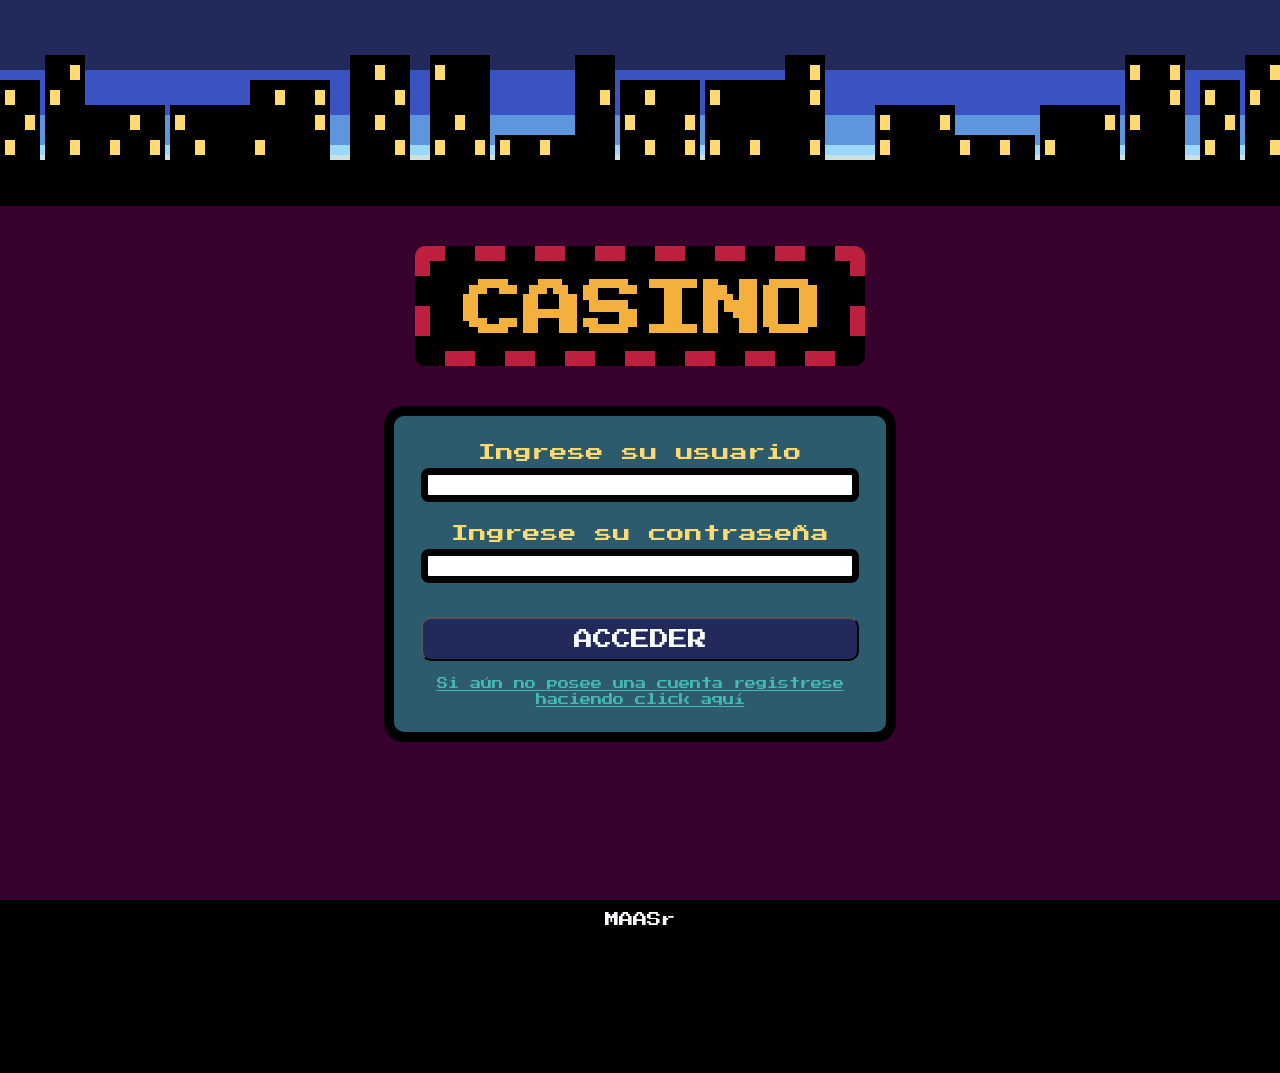
<file: web/Casino_Web-main/index.html>
<!DOCTYPE html>
<html lang="es">

<head>
    <title>Casino Web</title>

    <!-- inserción de icono miniatura de la página web -->
    <link rel="icon" type="image/x-icon" href="imagenes//imgGeneral/iconMiniatura.svg">

    <!-- Ruta a archivos css (principal style.css) -->
    <link rel="stylesheet" type="text/css" href="css/style.css">
    <link rel="stylesheet" type="text/css" href="css/formularios.css">
    <link rel="stylesheet" type="text/css" href="css/index.css">

    <!-- Ruta a archivo js -->
    <script src="funciones.js"></script>

    <!-- Fuente 1 de google fonts (Press Start 2P) -->
    <link rel="preconnect" href="https://fonts.googleapis.com">
    <link rel="preconnect" href="https://fonts.gstatic.com" crossorigin>
    <link href="https://fonts.googleapis.com/css2?family=Press+Start+2P&display=swap" rel="stylesheet">

    <!-- Open Graph data -->
    <meta property="og:title" content="Casino Web">
    <meta property="og:image" src="imagenes/imgGeneral/logoMiniatura.png">
    <meta property="og:description" content="TPF PEyLW">

</head>

<body>
    <!-- ________________________________________ CONTENEDOR GENERAL _______________________________ -->
    <div id="contenedorGeneral">

        <!-- ____________________________________ BANNER ___________________________________________ -->
        <div id="banner"></div>

        <!-- ____________________________________ CABEZAL __________________________________________ -->
        <div id="menuCabezal"></div>

        <!-- ____________________________________ LOGO _____________________________________________ -->
        <div id="logo">
            <a href="juegos.html">
                <img src="imagenes//imgGeneral/logo.gif" alt="Logo casino">
            </a>
        </div>

        <!-- ____________________________________ CONTENIDO ________________________________________ -->
        <div id="contenido">
        
            <!-- _______________________________| INICIO Index.HTML |_______________________________ -->
            <div id="contenidoIndex">
            
                <form id="formularioLogin">
                    <table>
                        <tr>
                            <td>
                                <p class="encabezadoFormulario">Ingrese su usuario</p>
                            </td>
                        </tr>
                        <tr>
                            <td>
                                <input type="text" id="usuarioLogin" maxlength="16">
                            </td>
                        </tr>
                        <tr>
                            <td>
                                <p class="encabezadoFormulario">Ingrese su contraseña</p>
                            </td>
                        </tr>
                        <tr>
                            <td>
                                <input type="password" id="contraLogin">
                            </td>
                        </tr>
                        <tr>
                            <td>
                                <ul id="pantallaErrorIndex" class="pantallaError">
                                    <!--
                                        Espacio dedicado a los <li> que van a indicar
                                        los resultados de las validaciones
                                    -->
                                </ul>
                            </td>
                        </tr>
                        <tr>
                            <td>
                                <input type="button" id="botonLogueo" class="botonGrandeEnviar" value="ACCEDER" onclick="ingresarUsuarioPagina()">
                            </td>
                        </tr>
                        <tr>
                            <td>
                                <div class="linkFormulario">
                                    <a href="crearCuenta.html">
                                        Si a&uacute;n no posee una cuenta registrese haciendo click aqu&iacute;
                                    </a>
                                </div>               
                            </td>
                        </tr>
                    </table>
                </form>
        
            </div>
            <!-- _______________________________| FIN index.HTML |__________________________________ -->

        </div>
    
    </div>
    <!-- ________________________________________ FIN CONTENEDOR GENERAL ___________________________ -->

    <!-- ________________________________________ PIE DE PÁGINA ____________________________________ -->
    <footer id="pieDePagina">
        <p>MAASr</p>
        
    </footer>
    <!-- ________________________________________ FIN PÁGINA _______________________________________ -->
</body>

</html>
</file>
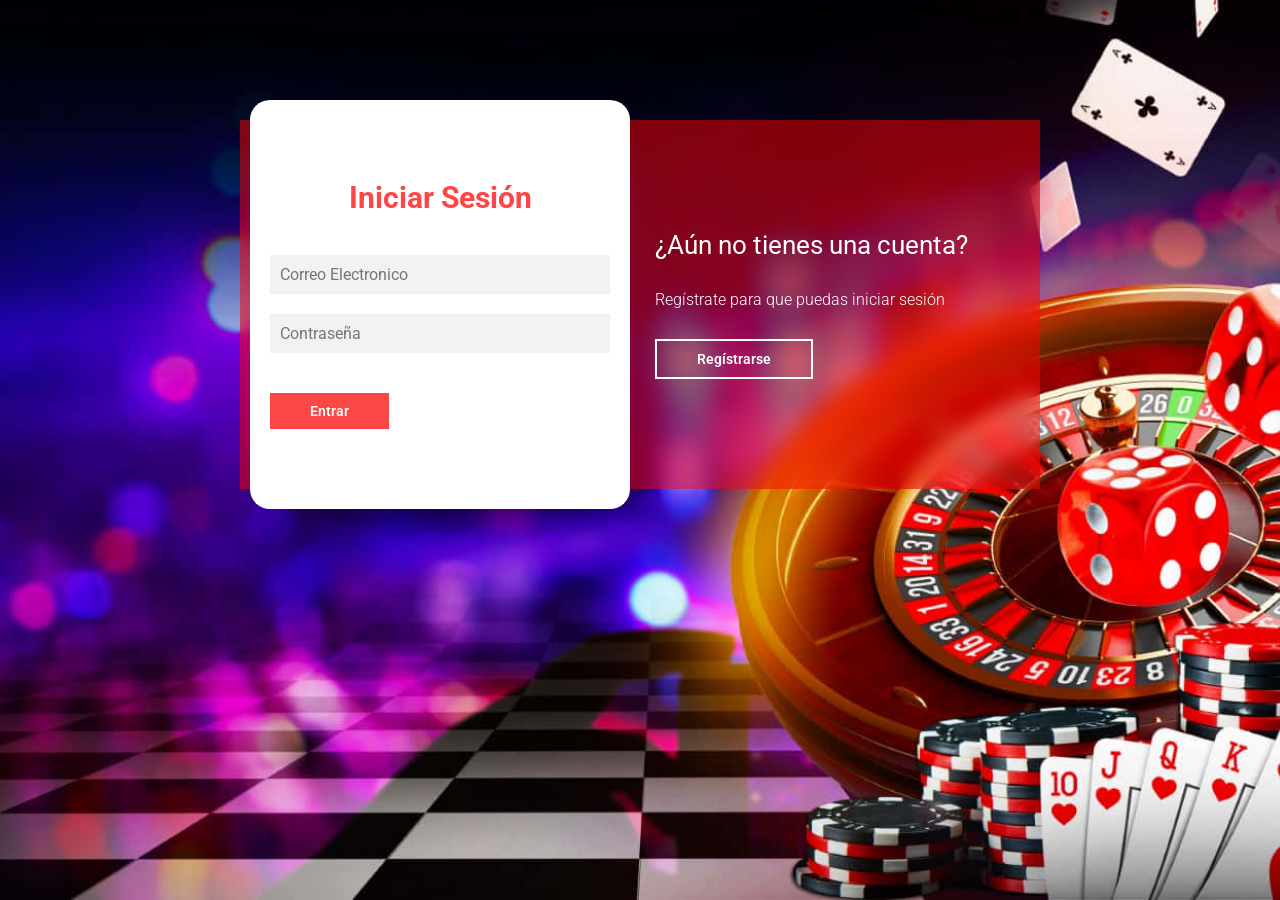
<file: web/login/index.html>
<!DOCTYPE html>
<html lang="en">
<head>
    <meta charset="UTF-8">
    <meta name="viewport" content="width=device-width, initial-scale=1.0">
    <title>Login y Register - MagtimusPro</title>
    
    <link href="https://fonts.googleapis.com/css2?family=Roboto:ital,wght@0,100;0,300;0,400;0,500;0,700;0,900;1,100;1,300;1,400;1,500;1,700;1,900&display=swap" rel="stylesheet">


    <link rel="stylesheet" href="assets/css/estilos.css">
</head>
<body>

        <main>

            <div class="contenedor__todo">
                <div class="caja__trasera">
                    <div class="caja__trasera-login">
                        <h3>¿Ya tienes una cuenta?</h3>
                        <p>Inicia sesión para entrar en la página</p>
                        <button id="btn__iniciar-sesion">Iniciar Sesión</button>
                    </div>
                    <div class="caja__trasera-register">
                        <h3>¿Aún no tienes una cuenta?</h3>
                        <p>Regístrate para que puedas iniciar sesión</p>
                        <button id="btn__registrarse">Regístrarse</button>
                    </div>
                </div>

                <!--Formulario de Login y registro-->
                <div class="contenedor__login-register">
                    <!--Login-->
                    <form action="" class="formulario__login">
                        <h2>Iniciar Sesión</h2>
                        <input type="text" placeholder="Correo Electronico">
                        <input type="password" placeholder="Contraseña">
                        <button>Entrar</button>
                    </form>

                    <!--Register-->
                    <form action="" class="formulario__register">
                        <h2>Regístrarse</h2>
                        <input type="text" placeholder="Nombre completo">
                        <input type="text" placeholder="Correo Electronico">
                        <input type="text" placeholder="Usuario">
                        <input type="password" placeholder="Contraseña">
                        <button>Regístrarse</button>
                    </form>
                </div>
            </div>

        </main>

        <script src="assets/js/script.js"></script>
</body>
</html>
</file>
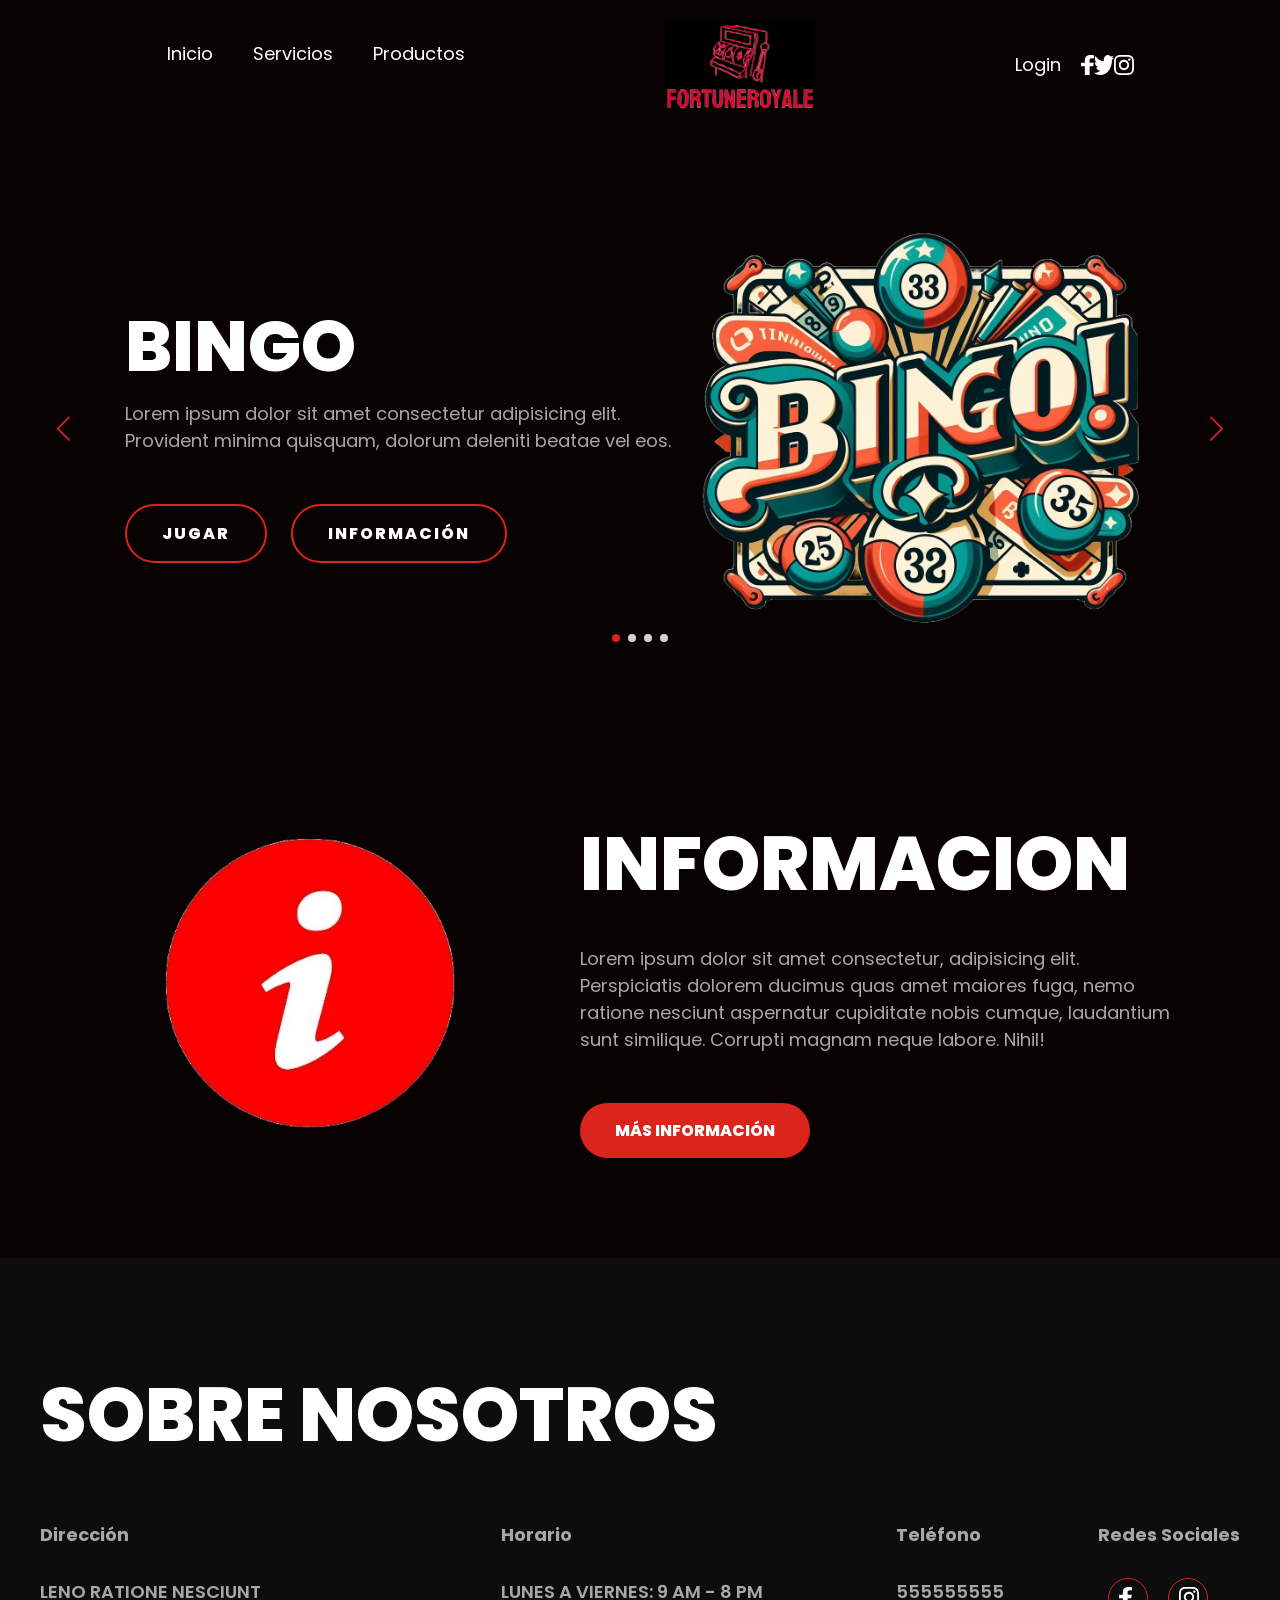
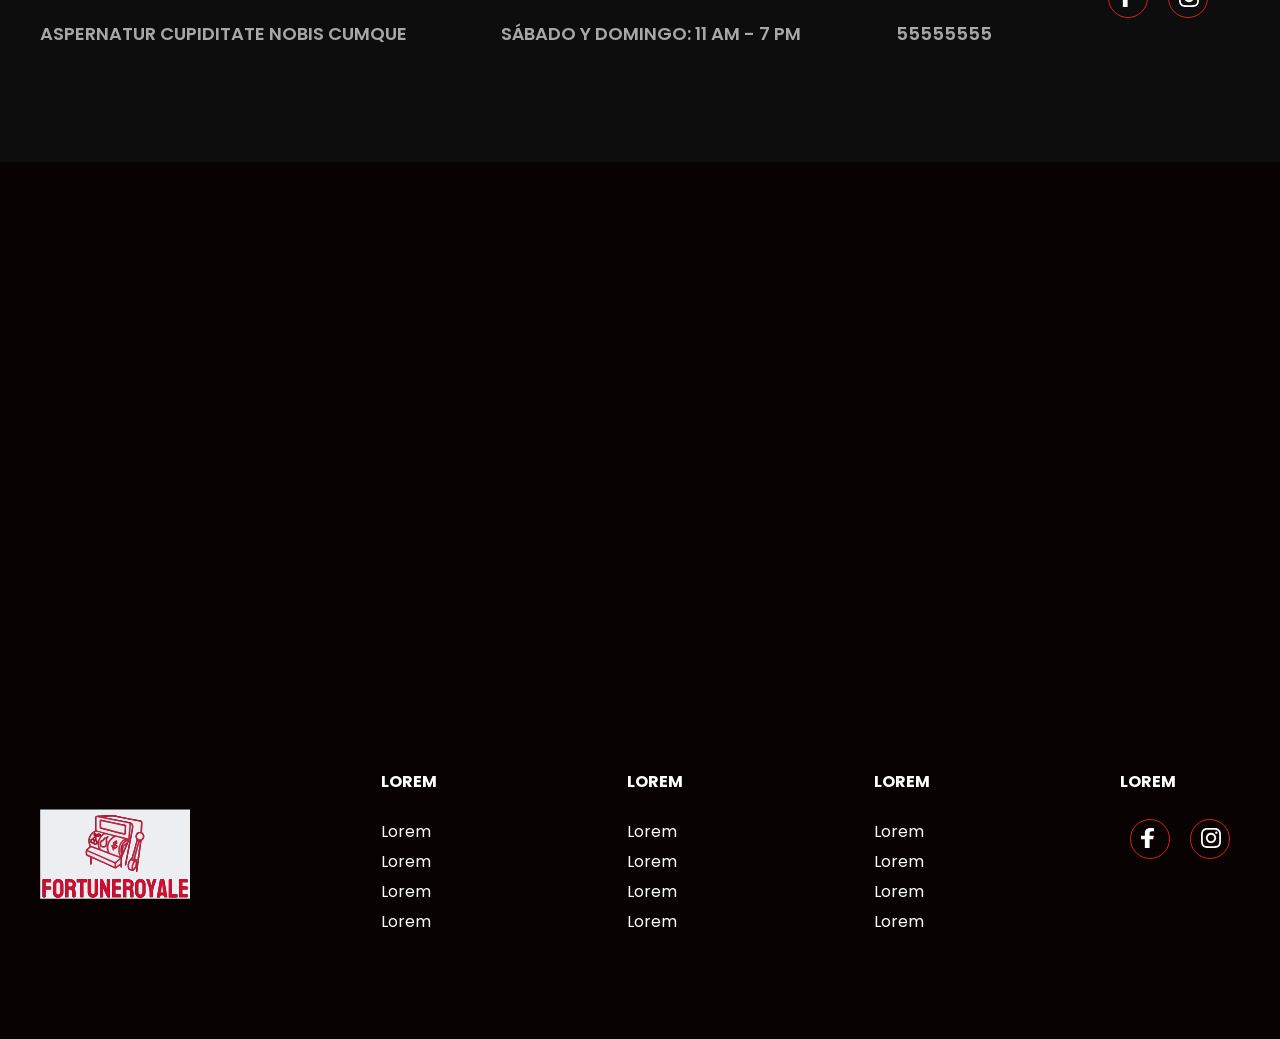
<file: web/pagina/index.html>
<!DOCTYPE html>
<html lang="en">
<head>
    <meta charset="UTF-8">
    <meta http-equiv="X-UA-Compatible" content="IE=edge">
    <meta name="viewport" content="width=device-width, initial-scale=1.0">
    <title>Document</title>
    <link rel="stylesheet" href="https://cdn.jsdelivr.net/npm/swiper/swiper-bundle.min.css" />
    <link rel="stylesheet" href="style.css">
</head>

<body>

    <header>

        <div class = 'menu container'>
            <img class= 'logo-1' src='imagenes/logo bueno.svg' alt="">
            <input type="checkbox" id="menu"/>
            <label for="menu">
                <img src="imagenes/menu.png" class="menu-icono">
            </label>
            <nav class="navbar">
                <div class="menu-1">
                    <ul>
                        <li><a href="#">Inicio</a></li>
                        <li><a href="#">Servicios</a></li>
                        <li><a href="#">Productos</a></li>
                    </ul>

                </div>
                <img  class="logo-2" src="imagenes/logoo.svg" alt="">
                <div class="menu-2">
                    <ul>
                        <li><a href="/login">Login</a>
                    </ul>
                    <div class="socials">
                        <a href="#">
                            <div class="socials">
                               <img src="imagenes/s1.svg" alt="">
                               
                            </div>
                        </a>
                        <a href="#">
                            <div class="socials">
                               <img src="imagenes/s2.svg" alt="">
                               
                            </div>
                        </a>
                        <a href="#">
                            <div class="socials">
                               <img src="imagenes/s3.svg" alt="">
                               
                            </div>
                        </a>

                    </div>
                </div>
            </nav>
        </div>

        <div class="header-content container">

            <div class="swiper mySwiper-1">
              <div class="swiper-wrapper">

                <div class="swiper-slide">
                  <div class="slider">
                    <div class="slider-txt">
                      <h1>Bingo</h1>
                      <p>
                        Lorem ipsum dolor sit amet consectetur adipisicing elit.
                        Provident minima quisquam, dolorum deleniti beatae vel eos.
                      </p>
                      <div class="botones">
                        <a href="#" class="btn-1">Jugar</a>
                        <a href="#" class="btn-1">Información</a>
                      </div>
                    </div>
                    <div class="slider-img">
                      <img src="imagenes/bingaco.png" alt="Imagen del slider">
                    </div>
                  </div>
                </div>
                <div class="swiper-slide">
                  <div class="slider">
                    <div class="slider-txt">
                      <h1>Cartas</h1>
                      <p>
                        Lorem ipsum dolor sit amet consectetur adipisicing elit.
                        Provident minima quisquam, dolorum deleniti beatae vel eos.
                      </p>
                      <div class="botones">
                        <a href="#" class="btn-1">Jugar</a>
                        <a href="#" class="btn-1">Información</a>
                      </div>
                    </div>
                    <div class="slider-img">
                      <img src="imagenes/cartitas.png" alt="Imagen del slider">
                    </div>
                  </div>
                </div>
                <div class="swiper-slide">
                  <div class="slider">
                    <div class="slider-txt">
                      <h1>Ruleta</h1>
                      <p>
                        Lorem ipsum dolor sit amet consectetur adipisicing elit.
                        Provident minima quisquam, dolorum deleniti beatae vel eos.
                      </p>
                      <div class="botones">
                        <a href="#" class="btn-1">Jugar</a>
                        <a href="#" class="btn-1">Información</a>
                      </div>
                    </div>
                    <div class="slider-img">
                      <img src="imagenes/ruletita.png" alt="Imagen del slider">
                    </div>
                  </div>
                </div>
                <div class="swiper-slide">
                  <div class="slider">
                    <div class="slider-txt">
                      <h1>Tragaperras</h1>
                      <p>
                        Lorem ipsum dolor sit amet consectetur adipisicing elit.
                        Provident minima quisquam, dolorum deleniti beatae vel eos.
                      </p>
                      <div class="botones">
                        <a href="#" class="btn-1">Jugar</a>
                        <a href="#" class="btn-1">Información</a>
                      </div>
                    </div>
                    <div class="slider-img">
                      <img src="imagenes/slotmachine.png" alt="Imagen del slider">
                    </div>
                  </div>
                </div>
              </div>
              <div class="swiper-button-next"></div>
              <div class="swiper-button-prev"></div>
              <div class="swiper-pagination"></div>

            </div>

          </div>

          
          

    </header>

 <section class="info container">
    <div class="info-img">
        <img src="imagenes/info (1).png" alt="">
    </div>
    <div class="info-txt">
        <h2>Informacion</h2>
        <p>
            Lorem ipsum dolor sit amet consectetur, adipisicing elit.
            Perspiciatis dolorem ducimus quas amet maiores fuga, nemo ratione nesciunt aspernatur cupiditate nobis cumque,
            laudantium sunt similique. Corrupti magnam neque labore. Nihil!
        </p>
        <a href="#" class="btn-2">Más información</a>
    </div>
  </section>

  <section class="horario">
    <div class="horario-info container">
        <h2>Sobre Nosotros</h2>
        <div class="horario-txt">
            <div class="txt">
                <h4>Dirección</h4>
                <p>Leno ratione nesciunt</p>
                <p>Aspernatur cupiditate nobis cumque</p>
            </div>
            <div class="txt">
                <h4>Horario</h4>
                <p>Lunes a Viernes: 9 am - 8 pm</p>
                <p>Sábado y Domingo: 11 am - 7 pm</p>
            </div>
            <div class="txt">
                <h4>Teléfono</h4>
                <p>555555555</p>
                <p>55555555</p>
            </div>
            <div class="txt">
                <h4>Redes Sociales</h4>
                <div class="socials">
                    <a href="#">
                        <div class="social">
                            <img src="imagenes/s1.svg" alt="Red social 1">
                        </div>
                    </a>
                    <a href="#">
                        <div class="social">
                            <img src="imagenes/s3.svg" alt="Red social 2">
                        </div>
                    </a>
                </div>
            </div>
        </div>
    </div>
  </section>

  <section>
    <iframe class="map" src="https://www.google.com/maps/embed?pb=!1m18!1m12!1m3!1d3036.1584955656876!2d-3.694560488804019!3d40.44962885351776!2m3!1f0!2f0!3f0!3m2!1i1024!2i768!4f13.1!3m3!1m2!1s0xd4229189dbac4db%3A0x5400e56fb9abf5b1!2sIMMUNE%20Technology%20Institute!5e0!3m2!1ses!2ses!4v1715245112876!5m2!1ses!2ses" width="100%" height="500" style="border:0;" allowfullscreen="" loading="lazy" referrerpolicy="no-referrer-when-downgrade"></iframe>
  </section>
  
  <footer class="footer container">
    <img class="logo-2" src="imagenes/logo bueno.svg" alt="Logo">

    <div class="links">

        <h4>Lorem</h4>
        <ul>
            <li><a href="#">Lorem</a></li>
            <li><a href="#">Lorem</a></li>
            <li><a href="#">Lorem</a></li>
            <li><a href="#">Lorem</a></li>
        </ul>

    </div>
    <div class="links">
      
      <h4>Lorem</h4>
      <ul>
          <li><a href="#">Lorem</a></li>
          <li><a href="#">Lorem</a></li>
          <li><a href="#">Lorem</a></li>
          <li><a href="#">Lorem</a></li>
      </ul>

    </div>

    <div class="links">
      
      <h4>Lorem</h4>
      <ul>
          <li><a href="#">Lorem</a></li>
          <li><a href="#">Lorem</a></li>
          <li><a href="#">Lorem</a></li>
          <li><a href="#">Lorem</a></li>
      </ul>

    </div>

    <div class="links">
      
      <h4>Lorem</h4>
      <div class="socials">
        <a href="#">
            <div class="social">
                <img src="imagenes/s1.svg" alt="Red social 1">
            </div>
        </a>
        <a href="#">
            <div class="social">
                <img src="imagenes/s3.svg" alt="Red social 2">
            </div>
        </a>
      </div>
    </div>
  </footer>


  


   

    <script src="https://cdn.jsdelivr.net/npm/swiper/swiper-bundle.min.js"></script>
    <script src="script.js"></script>
</body>

</html>
</file>
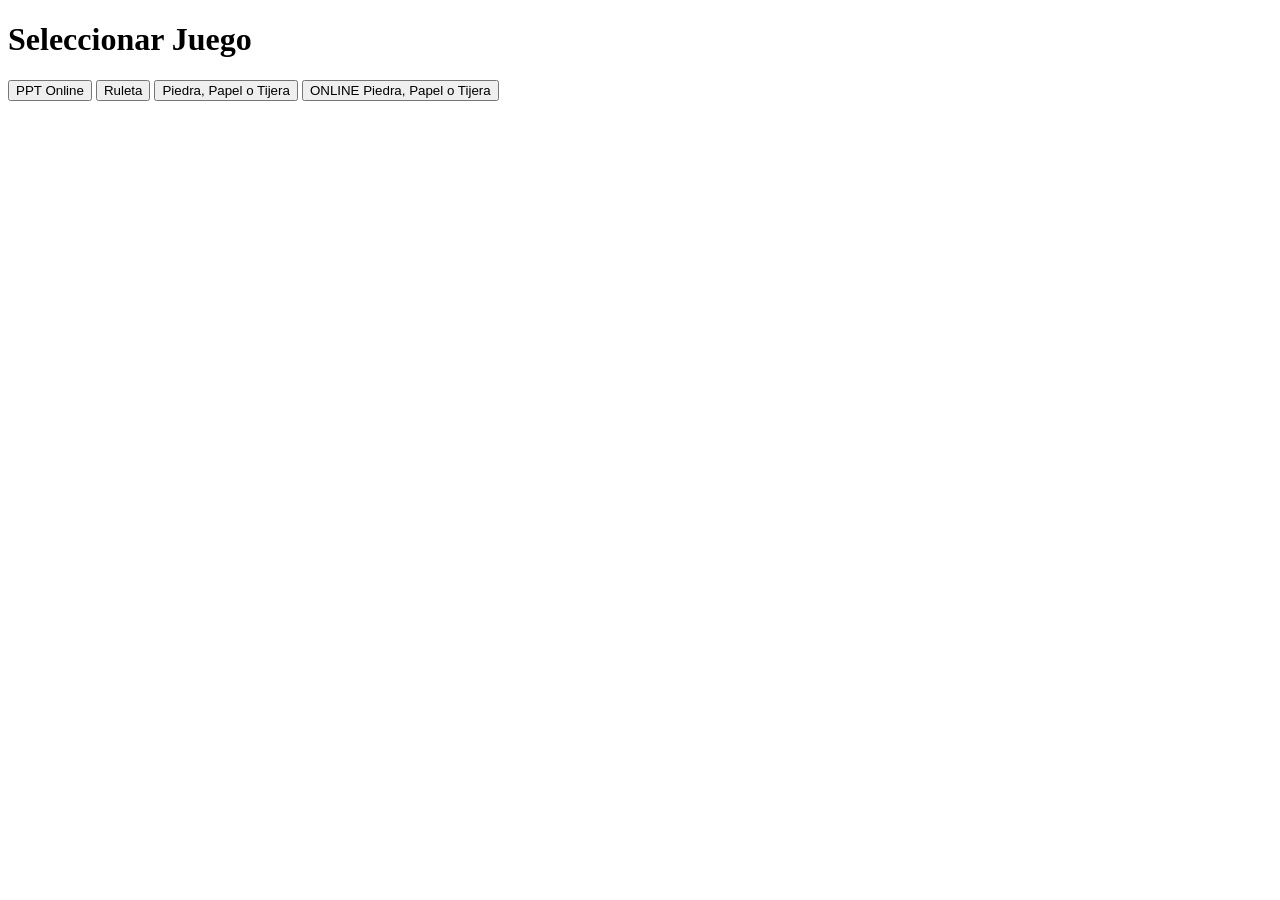
<file: templates/juegos.html>
<!DOCTYPE html>
<html lang="en">
<head>
    <meta charset="UTF-8">
    <title>Casino Hub</title>
</head>

<body>
    <h1>Seleccionar Juego</h1>


    <button onclick="location.href='/ppt-online'">PPT Online</button>
    <button onclick="location.href='/ruleta'">Ruleta</button>
    <button onclick="location.href='/piedra-papel-tijera'">Piedra, Papel o Tijera</button>
    <button onclick="location.href='/mp-piedra-papel-tijera'">ONLINE Piedra, Papel o Tijera</button>

</body>

</html>
</file>
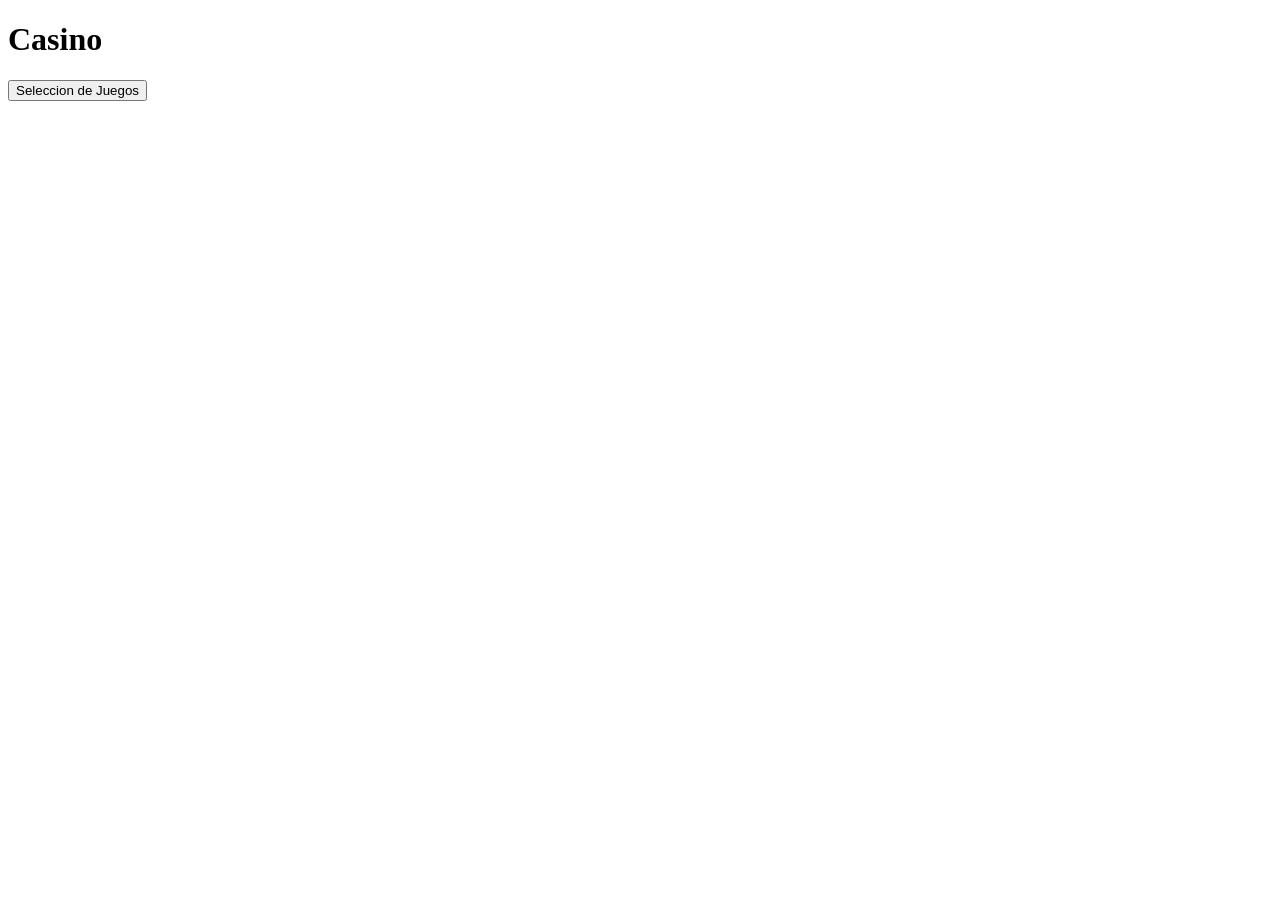
<file: templates/principal.html>
<!DOCTYPE html>
<html lang="en">
<head>
    <meta charset="UTF-8">
    <meta name="viewport" content="width=device-width, initial-scale=1.0">
    <title>Casino Hub</title>
</head>

<body>
    <h1>Casino</h1>

    <button onclick="location.href='/juegos'">Seleccion de Juegos</button>

</body>

</html>
</file>
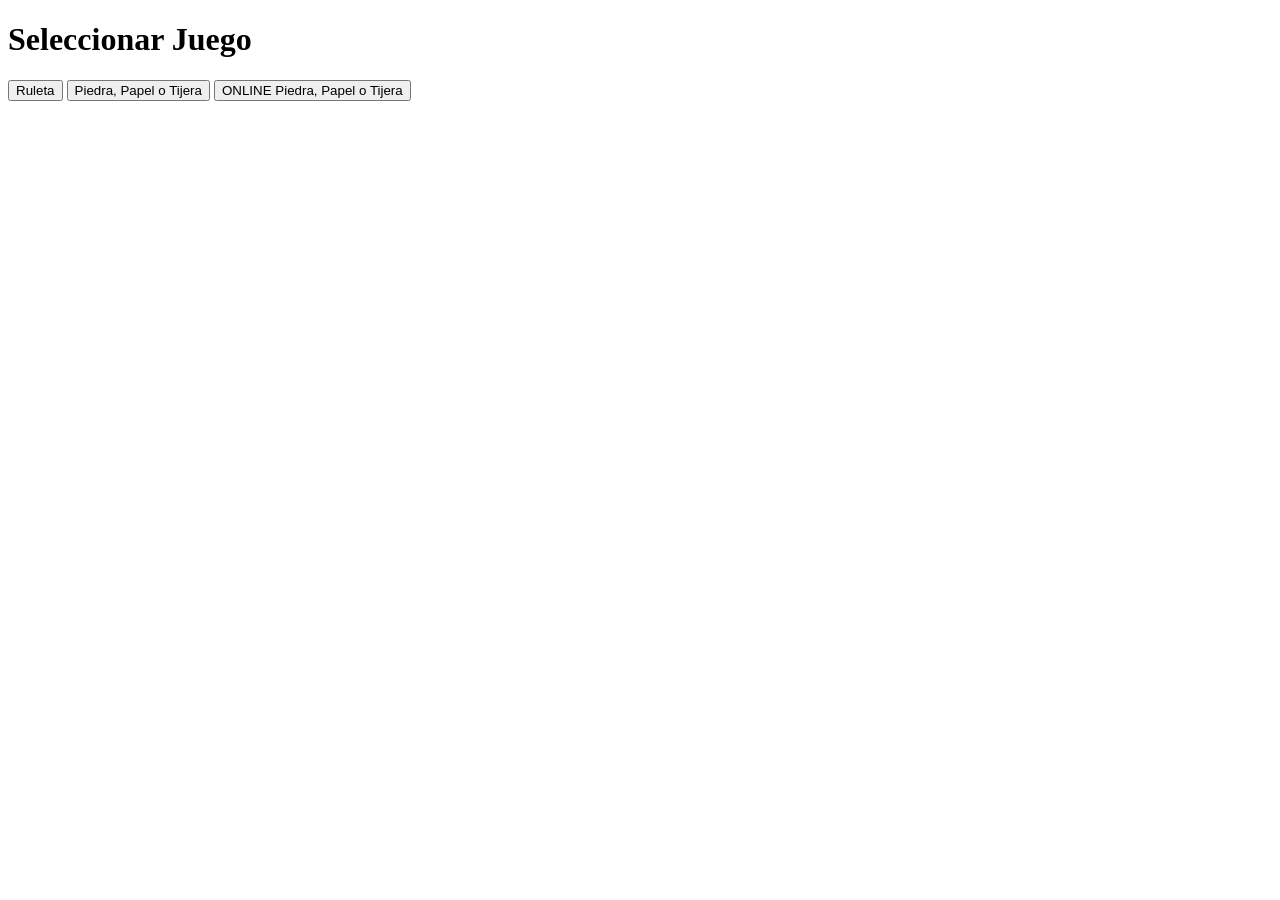
<file: casino/templates/juegos.html>
<!DOCTYPE html>
<html lang="en">
<head>
    <meta charset="UTF-8">
    <title>Casino Hub</title>
</head>

<body>
    <h1>Seleccionar Juego</h1>


    <button onclick="location.href='/ruleta'">Ruleta</button>
    <button onclick="location.href='/piedra-papel-tijera'">Piedra, Papel o Tijera</button>
    <button onclick="location.href='/online-ppt'">ONLINE Piedra, Papel o Tijera</button>

</body>

</html>
</file>
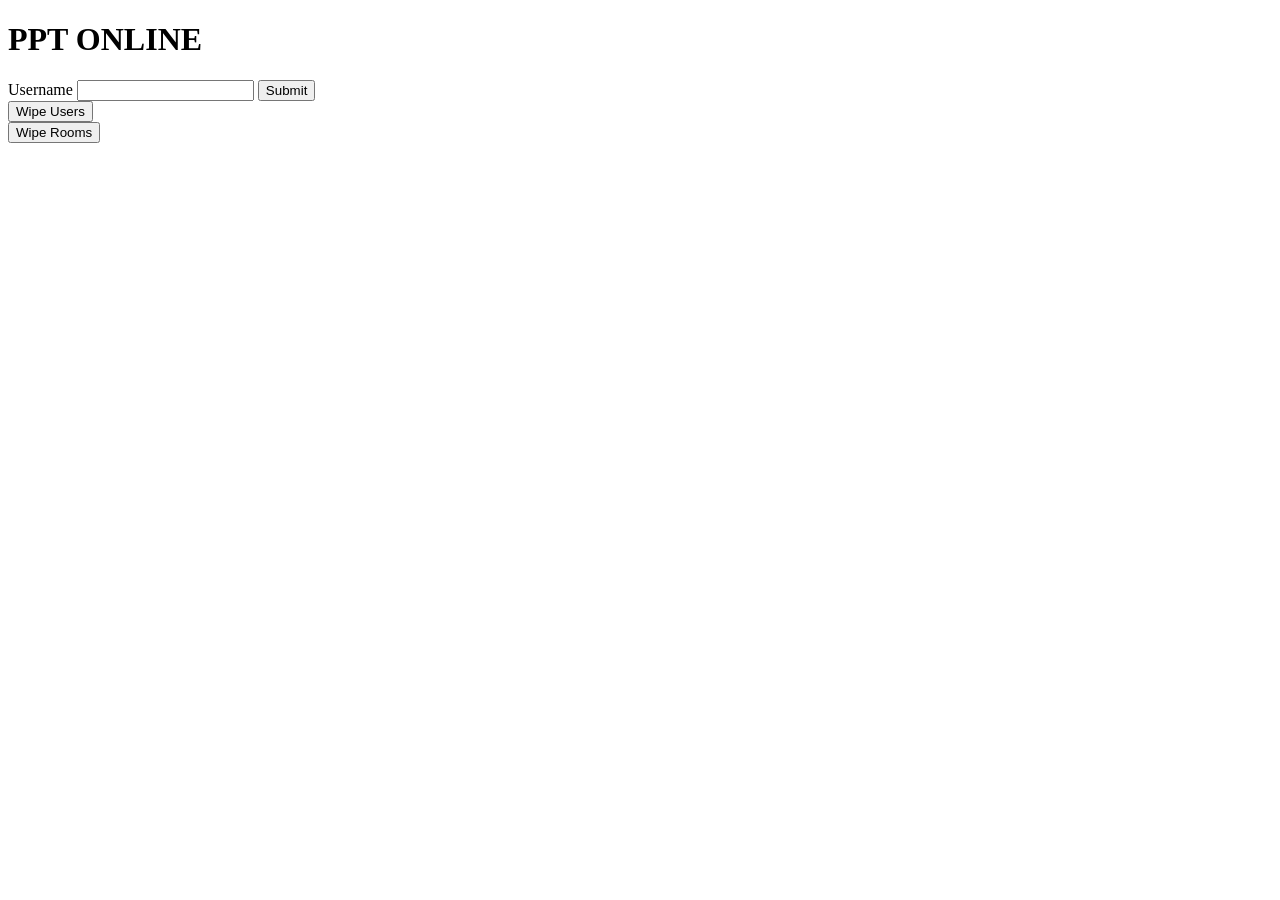
<file: casino/templates/online-ppt.html>
<!DOCTYPE html>
<html>
    <head>
        <meta charset="utf-8">
        <meta http-equiv="X-UA-Compatible" content="IE=edge">
        <title>PPT ONLINE</title>
        <meta name="description" content="">
        <meta name="viewport" content="width=device-width, initial-scale=1">
        <link rel="stylesheet" href="">
    </head>
    <body>
        <h1>PPT ONLINE</h1>
        <form action="/online-ppt" method="post">
            <label for="fusername">Username</label>
            <input type="text" id="username" name="username"></input>
            <button name="submit" value="Submit">Submit</button>
        </form>

        <form action="/wipe-users">
            <button name="wipe_users">Wipe Users</button>
        </form>

        <form action="/wipe-rooms">
            <button name="wipe-rooms">Wipe Rooms</button>
        </form>

        <script src="" async defer></script>
    </body>
</file>
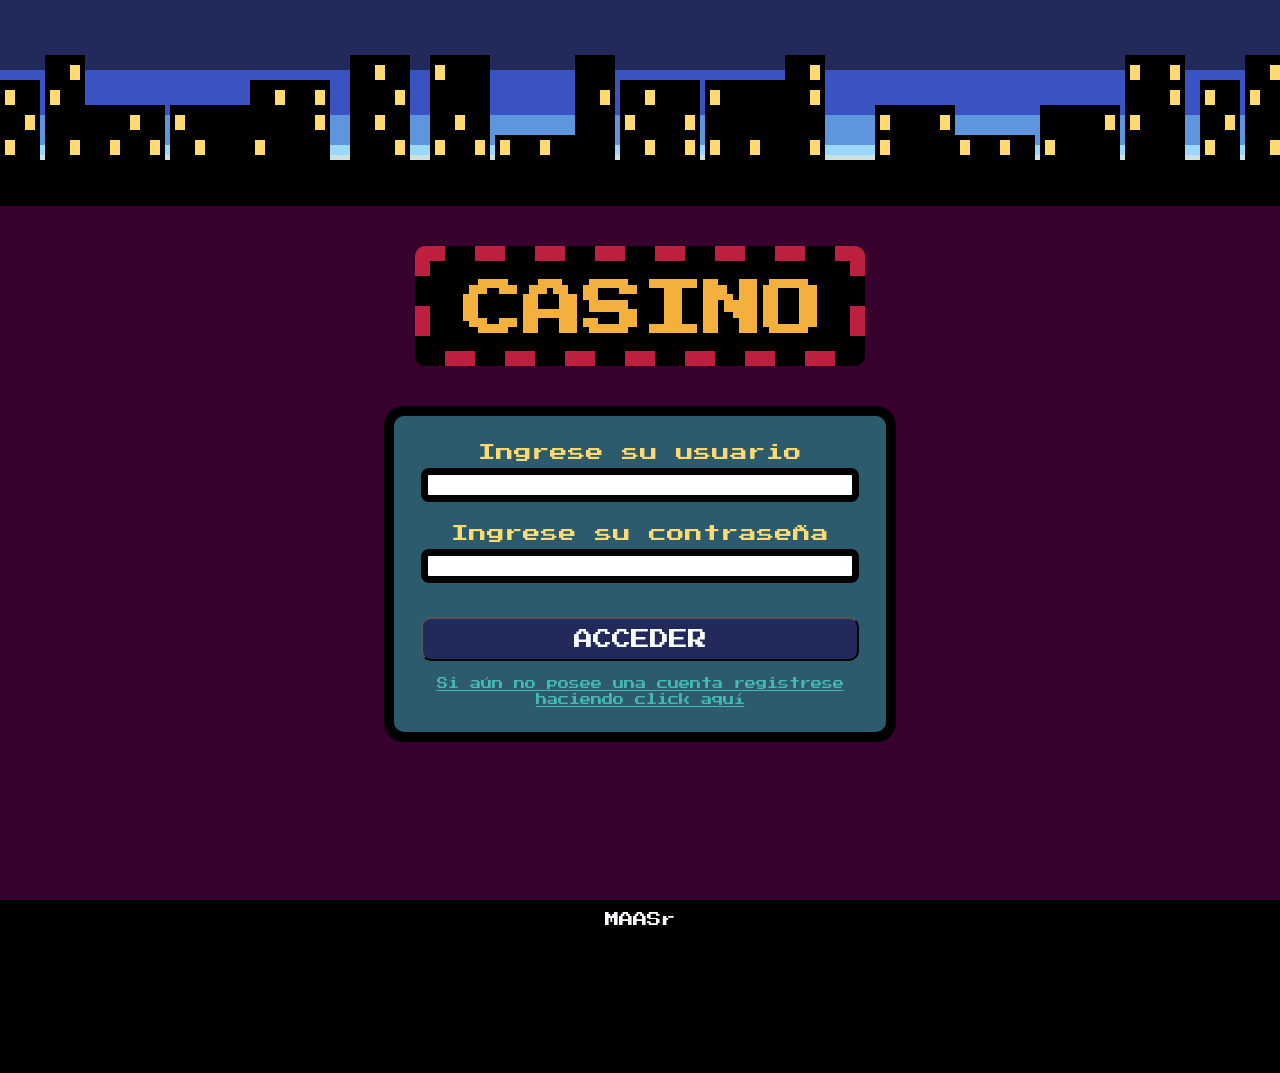
<file: web/Casino_Web-main/cargar.html>
<!DOCTYPE html>
<html lang="es">

<head>
    <title>Casino Web</title>

    <!-- inserción de icono miniatura de la página web -->
    <link rel="icon" type="image/x-icon" href="imagenes/imgGeneral/iconMiniatura.svg">

    <!-- Ruta a archivos css (principal style.css) -->
    <link rel="stylesheet" type="text/css" href="css/style.css">
    <link rel="stylesheet" type="text/css" href="css/formularios.css">
    <link rel="stylesheet" type="text/css" href="css/divsRegulares.css">

    <!-- Ruta a archivo js -->
    <script src="funciones.js"></script>

    <!-- Fuente 1 de google fonts (Press Start 2P) -->
    <link rel="preconnect" href="https://fonts.googleapis.com">
    <link rel="preconnect" href="https://fonts.gstatic.com" crossorigin>
    <link href="https://fonts.googleapis.com/css2?family=Press+Start+2P&display=swap" rel="stylesheet">
    
</head>

<body onload="actualizarDatosCuenta()">
    <!-- ________________________________________ CONTENEDOR GENERAL _______________________________ -->
    <div id="contenedorGeneral">

        <!-- ____________________________________ BANNER ___________________________________________ -->
        <div id="banner"></div>

        <!-- ____________________________________ CABEZAL __________________________________________ -->
        <div id="menuCabezal">
            <ul>
                <li><a href="juegos.html">Juegos</a></li>
                <li><a href="perfil.html">Perfil</a></li>
                <li><a href="cargar.html" id="current">Cargar/Retirar</a></li>
                <li><a href="instrucciones.html">Instrucciones</a></li>
                <li><a href="opciones.html">Opciones</a></li>
            </ul>
        </div>
        
        <!-- ____________________________________ DATOS CUENTA _____________________________________ -->
        <div id="datosCuenta">
            <table>

                <tr>
                    <td colspan="2">
                        <p id="datosCuentaUsuario">Usuario</p>
                    </td>
                </tr>
                <tr>
                    <td colspan="2">
                        <input type="text" id="usuarioVista" class="datosCuentaVista" readonly>
                    </td>
                </tr>
                <tr>
                    <td colspan="2">
                        <p id="datosCuentaSaldo">Saldo</p>
                    </td>
                </tr>
                <tr>
                    <td>
                        <p id="simboloPesos">$</p>
                    </td>
                    <td>
                        <input type="text" id="saldoVista" class="datosCuentaVista" readonly>
                    </td>
                </tr>
                <tr>
                    <td colspan="2">
                        <input type="button" id="botonCerrarSesion" value="Cerrar Sesi&oacute;n" onclick="cerrarSesion();">
                    </td>
                </tr>
            </table>
        </div>
        
        <!-- ____________________________________ LOGO _____________________________________________ -->
        <div id="logo">
            <a href="juegos.html">
                <img src="imagenes/imgGeneral/logo.gif" alt="Logo casino">
            </a>
        </div>

        <!-- ____________________________________ CONTENIDO ________________________________________ -->
        <div id="contenido">

            <!-- _______________________________| INICIO Cargar.HTML |______________________________ -->
            <div class="contenedorRegular">
                <p class="encabezadoFormulario">Notas</p>
                <p class="nota">Actualmente la carga de dinero se encuentra restringida a $5000 diarios por cuenta </p><br>
                <!--<br>Información de pago y cuanta de retiro desactivadas</p>-->
            </div>
            
            <div id="contenidoCargarCuenta" class="contenedorRegular">

                <p class="encabezadoFormulario">Complete el siguiente formulario para cargar dinero a su cuenta</p>
        
                <form id="formularioCargarCuenta">
                    <table>
                        <tr>
                            <td>
                                <p>Indique el monto que desea cargar</p>
                            </td>
                            <td>
                                <input type="text" id="montoCargarDinero" class="llenarTexto" placeholder="$">
                            </td>
                        </tr>
                        <!--<tr>
                            <td>
                                <p>Indique el medio de pago</p>
                            </td>
                            <td><select name="mediosDePago" id="medioDePagoCargar" class="llenarTexto">
                                <option value="credito" selected>Crédito</option>
                                <option value="debito">Débito</option>
                                <option value="mercadoPago">Mercado Pago</option>
                                <option value="efectivo">Efectivo</option>
                                </select>
                            </td>
                        </tr>
                        <tr>
                            <td>
                                <p>Ingrese informaci&oacute;n de pago</p>
                            </td>
                            <td>
                                <input type="text" id="informacionDePagoCargar" class="llenarTexto" placeholder="000-000-000">
                            </td>
                        </tr>-->
                        <tr>
                            <td colspan="2">
                                <ul  id="pantallaErrorCargarDinero" class="pantallaError">
                                    <!--
                                        Espacio dedicado a los <li> que van a indicar
                                        los resultados de las validaciones
                                    -->
                                </ul>
                            </td>
                        </tr>
                        <tr>
                            <td colspan="2">
                                <input type="button" id="botonCargarDinero" class="botonGrandeEnviar" value="CARGAR DINERO" onclick="cargarDineroCuenta();">
                            </td>
                        </tr>
                    </table>
                </form>
            </div>
        
            <div id="contenidoRetirarDinero" class="contenedorRegular">
        
                <p class="encabezadoFormulario">Complete el siguiente formulario para retirar dinero de su cuenta</p>
        
                <form id="formularioRetirarDinero">
                    <table>
                        <tr>
                            <td>
                                <p>Indique el monto que desea retirar</p>
                            </td>
                            <td>
                                <input type="text" id="montoRetirarDinero" class="llenarTexto" placeholder="$">
                            </td>
                        </tr>
                        <!--<tr>
                            <td>
                                <p>Ingrese la cuenta de retiro</p>
                            </td>
                            <td>
                                <input type="text" id="cuentaRetiroDinero" class="llenarTexto" placeholder="000-000-000" readonly>
                            </td>
                        </tr>
                        <tr>-->
                            <td colspan="2">
                                <ul  id="pantallaErrorRetirarDinero" class="pantallaError">
                                    <!--
                                        Espacio dedicado a los <li> que van a indicar
                                        los resultados de las validaciones
                                    -->
                                </ul>
                            </td>
                        </tr>
                        <tr>
                            <td colspan="2">
                                <input type="button" id="botonRetirarDinero" class="botonGrandeEnviar" value="RETIRAR DINERO" onclick="retirarDineroCuenta();">
                            </td>
                        </tr>
                    </table>
                </form>
            </div>
            <!-- _______________________________| FIN Cargar.HTML |_________________________________ -->

        </div>
        
    </div>
    <!-- ________________________________________ FIN CONTENEDOR GENERAL ___________________________ -->

    <!-- ________________________________________ PIE DE PÁGINA ____________________________________ -->
    <footer id="pieDePagina">
        <p>&copy; 2023 Nicol&aacute;s Borghese</p>
        
    </footer>
    <!-- ________________________________________ FIN PÁGINA _______________________________________ -->
</body>

</html>
</file>
<file: web/Casino_Web-main/css/style.css>
/*----------------------------------------- GLOBAL -------------------------------------------*/
* {
    margin: 0;
    padding: 0;
    font-family: 'Press Start 2P', cursive;
    /*Se agrega el color para modificar texto que no está asignado a ningún bloque*/
    color: #fafdff;

}

body {
    /*Esto garantiza que el tamaño total del elemento será del ancho y alto designados,
    incluyendo el relleno y el borde.*/
    box-sizing: border-box;

    background-color: #38002c;

    /*Por alguna razón si no está el display: block se oculta el scroll lateral*/
    display:block;
}

/*Para que el pie de página quede al fondo*/
html, body {
    height: 100%;
    margin: 0;
}

/*Para que el pie de página quede al fondo*/
#contenedorGeneral {
    min-height: 100%;
    display: flex;
    flex-direction: column;

    display:block;
}

/*----------------------------------------- BANNER -------------------------------------------*/
/* <div> principal*/
#banner {
    
    height:160px;

    background-image: url(../imagenes/imgGeneral/banner.gif);
    background-size:auto;
}

/*----------------------------------------- CABEZAL ------------------------------------------*/
/* <div> principal*/
#menuCabezal {
    background-color: black;
    padding: 15px;
}

#menuCabezal ul{
    /*display flex para permitir modificar la disposición de los elementos li */
    display: flex;
    /*justify-content:space-between para modificar la forma de la disposición de los elementos li */
    justify-content:space-between;
    margin-left: 1%;
    margin-right: 1%;
}

#menuCabezal ul li{
    /*Es correcto poner el display inline en los li para que se acomoden uno al lado del otro*/
    display: inline;
}

#menuCabezal ul li a{
    color: #3953c0;
    /*Quita la decoración que aplican los li incluso*/
    text-decoration: none;
    font-size: 1em;
}

#menuCabezal ul li a:hover{
    color: #5e96dd;
}

#menuCabezal #current{
    text-decoration:underline;
    color: #5e96dd;
}

/*----------------------------------------- DATOS CUENTA -------------------------------------*/
/* <div> principal*/
#datosCuenta {
    width: 200px;
    height: auto;
    background-color: #2c5b6d;
    padding-left: 5px;
    padding-right: 5px;
    padding-top: 5px;
    /*margin-top: 1%;*/
    border: 10px solid black;
    border-bottom-left-radius: 10px;
    /*margin-bottom: 20px;*/

    position: sticky;
    top: 0;

    float:right;
}

#datosCuenta td{
    color:#000000;
}

#datosCuenta #datosCuentaUsuario, #datosCuentaSaldo{
    font-size: 0.6em;
    /*margin-right: 20px;*/
    color: #ffda70;
    text-align: center;
}

#usuarioVista{
    /*width: 100% habilita a cambiar el tamaño del div sin romperse*/
    width: 100%;
    height: 2em;
    /*margin-bottom: 10px;*/
    margin-bottom: 10px;
    border: 5px solid #000000;
    background-color: #fafdff;
    color: #000000;
    font-size: 0.7em;

    /*Atributos que se modifican igual en los inputs text se los formularios y demas...*/
    border-radius: 6px;
    border: 4px solid;

    text-align: center;

    position:relative;

    /*<!DOCTYPE html> al utilizar esta etiqueta es necesario indicar que los bordes no excedan las cajas */
    box-sizing: border-box;
}

#simboloPesos {

    color: #46c657;
    display: inline;
    font-size: 1.1em;
}

#saldoVista {
    width: 100%;
    height: 2em;
    /*margin-bottom: 10px;*/
    border: 5px solid #000000;
    background-color: #fafdff;
    color: #000000;
    font-size: 0.7em;

    /*Atributos que se modifican igual en los inputs text se los formularios y demas...*/
    border-radius: 6px;
    border: 4px solid;
    padding-left: 5px;

    display: inline;

    /*<!DOCTYPE html> al utilizar esta etiqueta es necesario indicar que los bordes no excedan las cajas */
    box-sizing: border-box;
}

#datosCuenta #botonCerrarSesion {
    width: 100%;
    height: 2em;
    margin-top:10px;
    margin-bottom: 10px;
    border-radius: 8px;
    background-color:  #222a5c;
    font-size: 0.8em;
    color: #fafdff;
}

#datosCuenta #botonCerrarSesion:hover{
    background-color: #8babbf;
    color: #000000
}

/*----------------------------------------- LOGO ---------------------------------------------*/
/* <div> principal*/
#logo {
    /* especificar las dimensiones del div (height y width) en relación a la imágen de background
    es aparentemente la forma más precisa de conseguir que el border la rodee */
    /*height: 80px;
    width: 300px;*/
    height:120px;
    width: 450px;
    margin-top: 40px;
    margin-bottom: 40px;
    /* margin: auto; centra horizontalmente el contenido del div en el medio */
    margin-left: auto;
    margin-right: auto;
    /*background-image: url(../imagenes/logo.gif);*/
    background-repeat: no-repeat;
    border-radius: 10px;
    /*border: 5px solid #ff8426;*/
}

#logo img{
    height: auto;
    width: 100%;
    border-radius: 10px;
}

/*----------------------------------------- CONTENIDO ----------------------------------------*/
/* <div> principal y compartido*/
#contenido {
    clear: both;
    /*margin-bottom: 40px;*/
}

/*----------------------------------------- PIE DE PÁGINA ------------------------------------*/
/* <div> principal*/
#pieDePagina {
    background-color: #000000;
    font-size: 0.6em;
    height: 150px;
    /*margin-top: 1.5em;*/
    padding-top: 1%;
    padding-bottom: 10px;
    
    /*Para que el pie de página quede al fondo*/
    margin-top: auto;
}

#pieDePagina p {
    color: #fafdff;
    text-align: center;
    margin-bottom: 120px;
    font-size: 1.5em;
}

#pieDePagina ul {
    /*display flex para permitir modificar la disposición de los elementos li */
    display: flex;
    /*justify-content:space-between para modificar la forma de la disposición de los elementos li */
    justify-content: center;
    margin-left: 1%;
    margin-right: 1%;
}

#pieDePagina ul li{
    /*Es correcto poner el display inline en los li para que se acomoden uno al lado del otro*/
    display: inline;
}

#pieDePagina ul li a{
    color: #45b8b3;
    /*Quita la decoración que aplican los li incluso*/
    text-decoration: none;
    font-size: 1em;
}

#pieDePagina ul li a:hover{
    color: #8cffde;
}
</file>
<file: web/Casino_Web-main/css/formularios.css>
/* index.html, crearCuenta.html, perfil.html, cargar.html, opciones.html*/

/*-------------------------------------------- titulo principal ------------------------------------*/
.encabezadoFormulario {
    color: #ffda70;
    text-align: center;
    font-size: 1.1em;
    margin-bottom: 20px;
}

/*-------------------------------------------- Inputs de llenado de texto --------------------------*/
.llenarTexto, .llenarFecha {
    width: 100%;
    height: 2em;
    color:#000000;
    font-size:1em;

    margin-top: 10px;
    margin-bottom: 10px;

    border-radius: 8px;
    border: 7px solid;
    padding-left: 10px;

    /*<!DOCTYPE html> al utilizar esta etiqueta es necesario indicar que los bordes no excedan las cajas */
    box-sizing: border-box;
}

/*Modificar el margin de un elemento en un table, afecta a los otros del mismo td */
form p {
    font-size: 0.8em;
}

option {
    color:black;
}

.completarCheck {
    /*Clave usar la unidad "em" para modificar el tamaño de los checkbox*/
    width: 1.7em;
    height: 1.7em;
    /*border: 1px solid; No anda*/
    /*border-radius: 10px; No anda*/

    margin-top: 10px;
    margin-bottom: 10px;
}

/*-------------------------------------------- Botones grandes de envío ----------------------------*/
.botonGrandeEnviar {
    width: 100%;
    height: 2.3em;
    /* color:#16171a; */
    margin-top:10px;
    margin-bottom: 10px;
    border-radius: 10px;
    background-color: #222a5c;
    font-size: 1.2em;
}

.botonGrandeEnviar:hover {
    background-color: #8babbf;
    color: #000000
}

/*-------------------------------------------- pantallaError ---------------------------------------*/
.pantallaError {
    margin-top: 20px;
    margin-bottom: 20px;
}

.pantallaError li {
    color:#ffa468;
    margin-bottom: 15px;
    list-style: none;
    font-size: 0.7em;
}

.pantallaError .pantallaExito {
    color:#46c657;
    margin-bottom: 15px;
    font-size: 1.1em;
    list-style: none;

}

/*-------------------------------------------- input text error/exito ------------------------------*/
.displayBackgroundError {
    background-color: #c27676;
}

.displayBackgroundExito {
    background-color: #a0cf8a;
}

/*-------------------------------------------- links comunes en forms ------------------------------*/
.linkFormulario {
    text-align: center;
}

form a {
    font-size: 0.7em;
    color:#45b8b3;
}

form a:hover {
    color:#8cffde;
}

/*-------------------------------------------- tablas en forms -------------------------------------*/
form table {
    /* clave */
    width: 100%;
}

/*-------------------------------------------- notas -----------------------------------------------*/
.nota{
    color:#ccac68;
    font-size: 0.8em;
}
</file>
<file: web/Casino_Web-main/css/index.css>
/*-------------------------------------------- de afuera -------------------------------------------*/
#menuCabezal {
    height: 1em;
}

/*-------------------------------------------- contenidoIndex --------------------------------------*/
/* <div> principal */
#contenidoIndex {
    margin-left: 30%;
    margin-right: 30%;
    /*margin-top: 30px;*/
    margin-bottom: 40px;

    background-color: #2c5b6d;
    border-radius: 20px;
    border: 10px solid black;

    padding: 25px;

    /*text-align: center;*/
}

/*-------------------------------------------- encabezados -----------------------------------------*/
.encabezadoFormulario {
    margin-bottom: 5px;
}

/*-------------------------------------------- inputs text -----------------------------------------*/
#usuarioLogin, #contraLogin {
    width: 100%;
    height: 2em;
    color:#000000;
    margin-bottom: 20px;
    font-size: 0.9em;

    /*Atributos que se modifican igual en los inputs text de los formularios y demas...*/
    border-radius: 8px;
    border: 7px solid;
    padding-left: 10px;

    padding-top: 10px;
    padding-bottom: 10px;

    /*<!DOCTYPE html> al utilizar esta etiqueta es necesario indicar que los bordes no excedan las cajas */
    box-sizing: border-box;
}

#contraLogin {
    margin-bottom: 0px;
}
</file>
<file: web/login/assets/css/estilos.css>
*{
    margin: 0;
    padding: 0;
    box-sizing: border-box;
    text-decoration: none;
    font-family: 'Roboto', sans-serif;
}

body{
    background-image: url(../images/background_001.jpg);
    background-size: cover;
    background-repeat: no-repeat;
    background-position: center;
    background-attachment: fixed;
}

main{
    width: 100%;
    padding: 20px;
    margin: auto;
    margin-top: 100px;
}

.contenedor__todo{
    width: 100%;
    max-width: 800px;
    margin: auto;
    position: relative;
}

.caja__trasera{
    width: 100%;
    padding: 10px 20px;
    display: flex;
    justify-content: center;
    -webkit-backdrop-filter: blur(10px);
    backdrop-filter: blur(10px);
    background-color: rgba(255, 0, 0, 0.5);

}

.caja__trasera div{
    margin: 100px 40px;
    color: white;
    transition: all 500ms;
}


.caja__trasera div p,
.caja__trasera button{
    margin-top: 30px;
}

.caja__trasera div h3{
    font-weight: 400;
    font-size: 26px;
}

.caja__trasera div p{
    font-size: 16px;
    font-weight: 300;
}

.caja__trasera button{
    padding: 10px 40px;
    border: 2px solid #fff;
    font-size: 14px;
    background: transparent;
    font-weight: 600;
    cursor: pointer;
    color: white;
    outline: none;
    transition: all 300ms;
}

.caja__trasera button:hover{
    background: #fff;
    color: #fd4646;
}

/*Formularios*/

.contenedor__login-register{
    display: flex;
    align-items: center;
    width: 100%;
    max-width: 380px;
    position: relative;
    top: -185px;
    left: 10px;

    /*La transicion va despues del codigo JS*/
    transition: left 500ms cubic-bezier(0.175, 0.885, 0.320, 1.275);
}

.contenedor__login-register form{
    width: 100%;
    padding: 80px 20px;
    background: white;
    position: absolute;
    border-radius: 20px;
}

.contenedor__login-register form h2{
    font-size: 30px;
    text-align: center;
    margin-bottom: 20px;
    color: #fd4646;
}

.contenedor__login-register form input{
    width: 100%;
    margin-top: 20px;
    padding: 10px;
    border: none;
    background: #F2F2F2;
    font-size: 16px;
    outline: none;
}

.contenedor__login-register form button{
    padding: 10px 40px;
    margin-top: 40px;
    border: none;
    font-size: 14px;
    background: #fd4646;
    font-weight: 600;
    cursor: pointer;
    color: white;
    outline: none;
}




.formulario__login{
    opacity: 1;
    display: block;
}
.formulario__register{
    display: none;
}



@media screen and (max-width: 850px){

    main{
        margin-top: 50px;
    }

    .caja__trasera{
        max-width: 350px;
        height: 300px;
        flex-direction: column;
        margin: auto;
    }

    .caja__trasera div{
        margin: 0px;
        position: absolute;
    }


    /*Formularios*/

    .contenedor__login-register{
        top: -10px;
        left: -5px;
        margin: auto;
    }

    .contenedor__login-register form{
        position: relative;
    }
}
</file>
<file: web/pagina/style.css>
@import url("https://fonts.googleapis.com/css2?family=Poppins:wght@400;500;600;700;800&display=swap");

* {
  margin: 0;
  padding: 0;
  box-sizing: border-box;
  text-decoration: none;
  list-style: none;
}

body {
  background-color: #080202;
  font-family: "Poppins", sans-serif;
}

.container {
    max-width: 1200px;
    margin: 0 auto;
}

.swiper-button-prev::after {
    font-size: 25px
}
.swiper-button-next::after {
    font-size: 25px;
}

.swiper-button-next {
    color: #DB241B;
}

.swiper-button-prev {
    color: #DB241B;
}

.swiper-pagination-bullet {
    background-color: #D3D2D2;
    opacity: 1;
}

.swiper-pagination-bullet-active {
    background-color: #DB241B;
}

.menu {
    position: absolute;
    top: 20px;
    left: 0;
    right: 0;
    display: flex;
    justify-content: center;
    z-index: 1009;
}

.navbar {
    display: flex;
}

.menu-1 {
    margin-right: 180px;
}

.menu-2 {
    margin-left: 180px;
    display: flex;
    align-items: center;
}

.logo-1 {
    width: 0;
}

.logo-2 {
    width: 150px;
}

.socials {
    display: flex;
}

.social {
    margin: 0 10px;
    height: 40px;
    width: 40px;
    border: 1px solid #D8241B;
    border-radius: 50%;
}

.social:hover {
    background-color: #DB241B;
}

.social img {
    margin: 8px 0 0 10px;
}

.menu .navbar ul li {
    position: relative;
    float: left;
}

.menu .navbar ul li a {
    font-size: 18px;
    padding: 20px;
    color: #FFFFFF;
    display: block;
}

.menu .navbar ul li a:hover {
    color: #DB241B;
}

#menu {
    display: none;
}

.menu-icono {
    width: 25px;
}

.menu label {
    cursor: pointer;
    display: none;
}

.header-content {
    margin-top: 200px;
    padding-bottom: 50px;
}

.slider {
    display: flex;
    align-items: center;
}

.slider-txt {
    margin-left: 85px;
    width: 50%;
}

.slider-txt h1 {
    font-size: 70px;
    color: #FFFFFF;
    text-transform: uppercase;
    font-weight: 800;
}

.slider-txt p {
    font-size: 18px;
    color: #A7A7A7
}

.botones {
    margin-top: 50px;
}

.btn-1 {
    display: inline-block;
    padding: 15px 35px;
    border: 2px solid #DB241B;
    color: #FFFFFF;
    font-weight: 800;
    letter-spacing: 2px;
    text-transform: uppercase;
    margin-right: 20px;
    border-radius: 50px;
}

.btn-1:hover {
    background-color: #DB241B;
}

.slider-img {
    width: 45%;
}

.slider-img img {
    margin-right: 150px;
    width: 450px;
}

.products {
    background-color: #0d0d0d;
}

.tabs {
    display: flex;
    flex-wrap: wrap;
    padding: 100px 0px;
}

.tabs label {
    width: 15%;
    order: 1;
    display: block;
    padding: 20px 0;
    text-align: center;
    cursor: pointer;
    color: #A7A7A7;
    font-weight: 700;
    transition: background ease 0.2s;
}

.tabs--tab {
    order: 99;
    flex-grow: 1;
    width: 100%;
    display: none;
    padding-top: 25px;
}

.tabs input[type="radio"] {
    display: none;
}

.tabs input[type="radio"]:checked + label {
    border-bottom: 2px solid #DB241B;
    color: #FFFFFF;
}

.tabs input[type="radio"]:checked + label + .tab{
    display: block;
}


.product {
    display: flex;
    align-items: center;
    padding: 25px;
    margin: 0 10px;
}

.product-img {
    width: 50%;
    text-align: left;
}

/* Estilos para el encabezado de las imágenes de producto */
.product-img h4 {
    display: inline-block;
    padding: 5px 7px;
    line-height: 15px;
    color: #FFFFFF;
    font-size: 14px;
    text-transform: uppercase;
    font-weight: 800;
    border: 2px solid #555555;
    border-radius: 10px;
    margin-bottom: 50px;
}
  
/* Estilos para las imágenes de producto */
.product-img img {
    width: 500px;
    height: 250px;
  }
  
  /* Estilos para el texto de producto */
  .product-txt {
    width: 50%;
    margin-left: 10px;
    text-align: left;
  }
  
  /* Estilos para el encabezado de texto de producto */
  .product-txt h4 {
    color: #FFFFFF;
    font-size: 18px;
    text-transform: uppercase;
    font-weight: 800;
    margin-bottom: 5px;
  }
  
  /* Estilos para el párrafo de texto de producto */
  .product-txt p {
    color: #A7A7A7;
    font-size: 16px;
    margin-bottom: 15px;
  }

  /* Estilos para el texto adicional del producto */
 .product-txt span {
    color: #FFFFFF;
    font-size: 18px;
    font-weight: 800;
  }
  
  /* Estilos para la sección de información */
  .info {
    padding: 100px 0px;
    display: flex;
    align-items: center;
  }
  
  /* Estilos para la imagen dentro de la sección de información */
  .info-img {
    width: 45%;
    display: flex;
    justify-content: center;
  }
  
  .info-img img {
    width: 300px;
    /* height: ; */
    height: auto;
    object-fit: contain;
  }

  /* Estilos para el texto de información */
 .info-txt {
    width: 50%;
  }
  
  /* Estilos para los encabezados dentro del texto de información */
  .info-txt h2 {
    font-size: 75px;
    color: #FFFFFF;
    font-weight: 800;
    text-transform: uppercase;
    margin-bottom: 25px;
  }
  
  /* Estilos para los párrafos dentro del texto de información */
  .info-txt p {
    font-size: 18px;
    color: #A7A7A7;
    margin-bottom: 50px;
  }
  
  /* Estilos para el botón */
  .btn-2 {
    display: inline-block;
    padding: 15px 35px;
    background-color: #DB241B;
    color: #FFFFFF;
    font-weight: 800;
    text-transform: uppercase;
    border-radius: 50px;
  }

  /* Estilos para el botón al pasar el cursor sobre él */
 .btn-2:hover {
    background-color: #ab1c15;
  }
  
  /* Estilos para la sección de horario */
  .horario {
    padding: 100px 0px;
    background-color: #0d0d0d;
  }
  
  /* Estilos para los encabezados dentro de la sección de información de horario */
  .horario-info h2 {
    font-size: 75px;
    color: #FFFFFF;
    font-weight: 800;
    text-transform: uppercase;
    margin-bottom: 50px;
  }
  
  /* Estilos para el texto de horario */
  .horario-txt {
    display: flex;
    justify-content: space-between;
  }

  .txt {
    color: #A7A7A7
  }

  .txt h4 {
    font-size: 18px;
    color: #A7A7A7;
    margin-bottom: 30px;
  }

  .txt p {
    font-size: 18px;
    text-transform: uppercase;
    font-weight: 600;
    margin-bottom: 15px;
  }

  .map {
    filter: grayscale(100%) invert(92%) contrast(93%);
  }

  /* Estilos para el pie de página */
 .footer {
    padding: 100px 0px;
    display: flex;
    justify-content: space-between;
  }
  
  /* Estilos para los encabezados de enlaces */
  .links h4 {
    color: #FFFFFF;
    text-transform: uppercase;
    margin-bottom: 25px;
  }
  
  /* Estilos para los enlaces en la lista del pie de página */
  .links ul li a {
    color: #FFFFFF;
    font-size: 16px;
    margin-bottom: 5px;
    display: inline-block;
  }

  @media(max-width: 991px) {
    /* Estilos aplicados cuando el ancho de la ventana es 991px o menos */
  
    /* Estilos para el menú */
    .menu {
      padding: 20px;
      justify-content: space-between;
    }
  
    /* Ocultar menu-2 en este tamaño de pantalla */
    .menu-2 {
      display: none;
    }
  
    /* Estilos para logo-1 */
    .logo-1 {
      width: 100px;
    }
  
    /* Estilos para 10go-2 */
    .logo-2 {
      width: 0;
    }
  
    /* Mostrar etiqueta del menú */
    .menu-label {
      display: initial;
    }

    /* Definición de estilos para el menú de la barra de navegación */
  .menu-navbar {
    position: absolute;
    top: 100%;
    left: 0;
    right: 0;
    background-color: #181818; /* Añadido color de fondo */
    display: none;
  }
  
  /* Estilos para los elementos de la lista dentro del menú de la barra de navegación */
  .menu-navbar ul li {
    width: 100%; /* Establece el ancho completo para los elementos de la lista */
  }
  
  /* Mostrar el menú de la barra de navegación cuando el checkbox #menu está marcado */
  #menu:checked ~ .menu-navbar {
    display: initial;
  }
  
  /* Estilos para el contenido del encabezado */
  .header-content {
    padding: 30px;
    margin-top: 100px; /* Ajuste de margen superior */
  }
  
  /* Estilos para el slider */
  .slider {
    flex-direction: column; /* Establece la dirección de los elementos como columna */
  }

  /* Estilos para el texto dentro del slider */
  .slider-txt {
    margin-left: 0;
    width: 100%;
    text-align: center;
    margin-bottom: 50px;
  }
  
  /* Estilos para el título dentro del texto del slider */
  .slider-txt h1 {
    font-size: 50px;
  }
  
  /* Estilos para el párrafo dentro del texto del slider */
  .slider-txt p {
    font-size: 16px;
  }
  
  /* Estilos para el botón btn-1 */
  .btn-1 {
    padding: 10px 25px;
    font-size: 14px;
  }
  
  /* Estilos para las imágenes dentro del slider */
  .slider-img {
    width: 100%;
    text-align: center;
  }
  
  /* Estilos para las imágenes dentro del slider */
.slider-img img {
    margin-right: 0px;
    width: 500px;
  }
  
  /* Estilos para la paginación del swiper horizontal */
  .swiper-horizontal > .swiper-pagination-bullets,
  .swiper-pagination-bullets,
  .swiper-pagination-horizontal,
  .swiper-pagination-custom,
  .swiper-pagination-fraction {
    bottom: -7px;
  }
  
  /* Estilos para las pestañas */
  .tabs {
    padding: 50px 30px;
  }
  
  /* Estilos para las etiquetas dentro de las pestañas */
  .tabs label {
    width: 33%;
  }
  
  /* Estilos para la información */
  .info {
    padding: 30px;
    flex-direction: column;
  }
  
  /* Estilos para las imágenes de información */
  .info-img {
    width: 100%;
    text-align: center;
  }

  /* Estilos para las imágenes dentro de la información */
  .info-img img {
    width: 500px;
    height: 250px;
    margin-bottom: 25px;
  }
  
  /* Estilos para el texto dentro de la información */
  .info-txt {
    width: 100%;
    text-align: center;
  }
  
  /* Estilos para los títulos dentro del texto de información */
  .info-txt h2 {
    font-size: 50px;
  }
  
  /* Estilos para los párrafos dentro del texto de información */
  .info-txt p {
    font-size: 16px;
  }
  
  /* Estilos para el botón btn-1 */
  .btn-1 {
    font-size: 16px;
  }
  
  /* Estilos para el horario */
  .horario {
    padding: 30px;
    text-align: center;
  }

  /* Estilos para el título dentro de horario-info */
  .horario-info h2 {
    font-size: 50px;
    margin-bottom: 15px;
  }
  
  /* Estilos para el contenedor de texto de horario */
  .horario-txt {
    flex-direction: column;
  }
  
  /* Estilos para el contenedor de redes sociales */
  .socials {
    justify-content: center;
  }
  
  /* Estilos para las imágenes de redes sociales */
  .social img {
    margin: 8px 0 0 0;
  }
  
  /* Estilos para el pie de página */
  .footer {
    padding: 30px;
    flex-direction: column;
    text-align: center;
  }
    
  .links h4 {
    margin: 25px 0px 10px 0px;
  }
  
  
  
}
</file>
<file: web/Casino_Web-main/css/divsRegulares.css>
/*-------------------------------------------- contenedores regulares ------------------------------*/
/* perfil.html, cargar.html, opciones.html
/* <div> contenedor */
.contenedorRegular {
    margin-left: 25%;
    margin-right: 25%;
    margin-top: 40px;
    margin-bottom: 40px;

    background-color: #2c5b6d;
    border-radius: 20px;
    border: 10px solid black;

    padding: 25px;
    clear: both;
}
</file>
